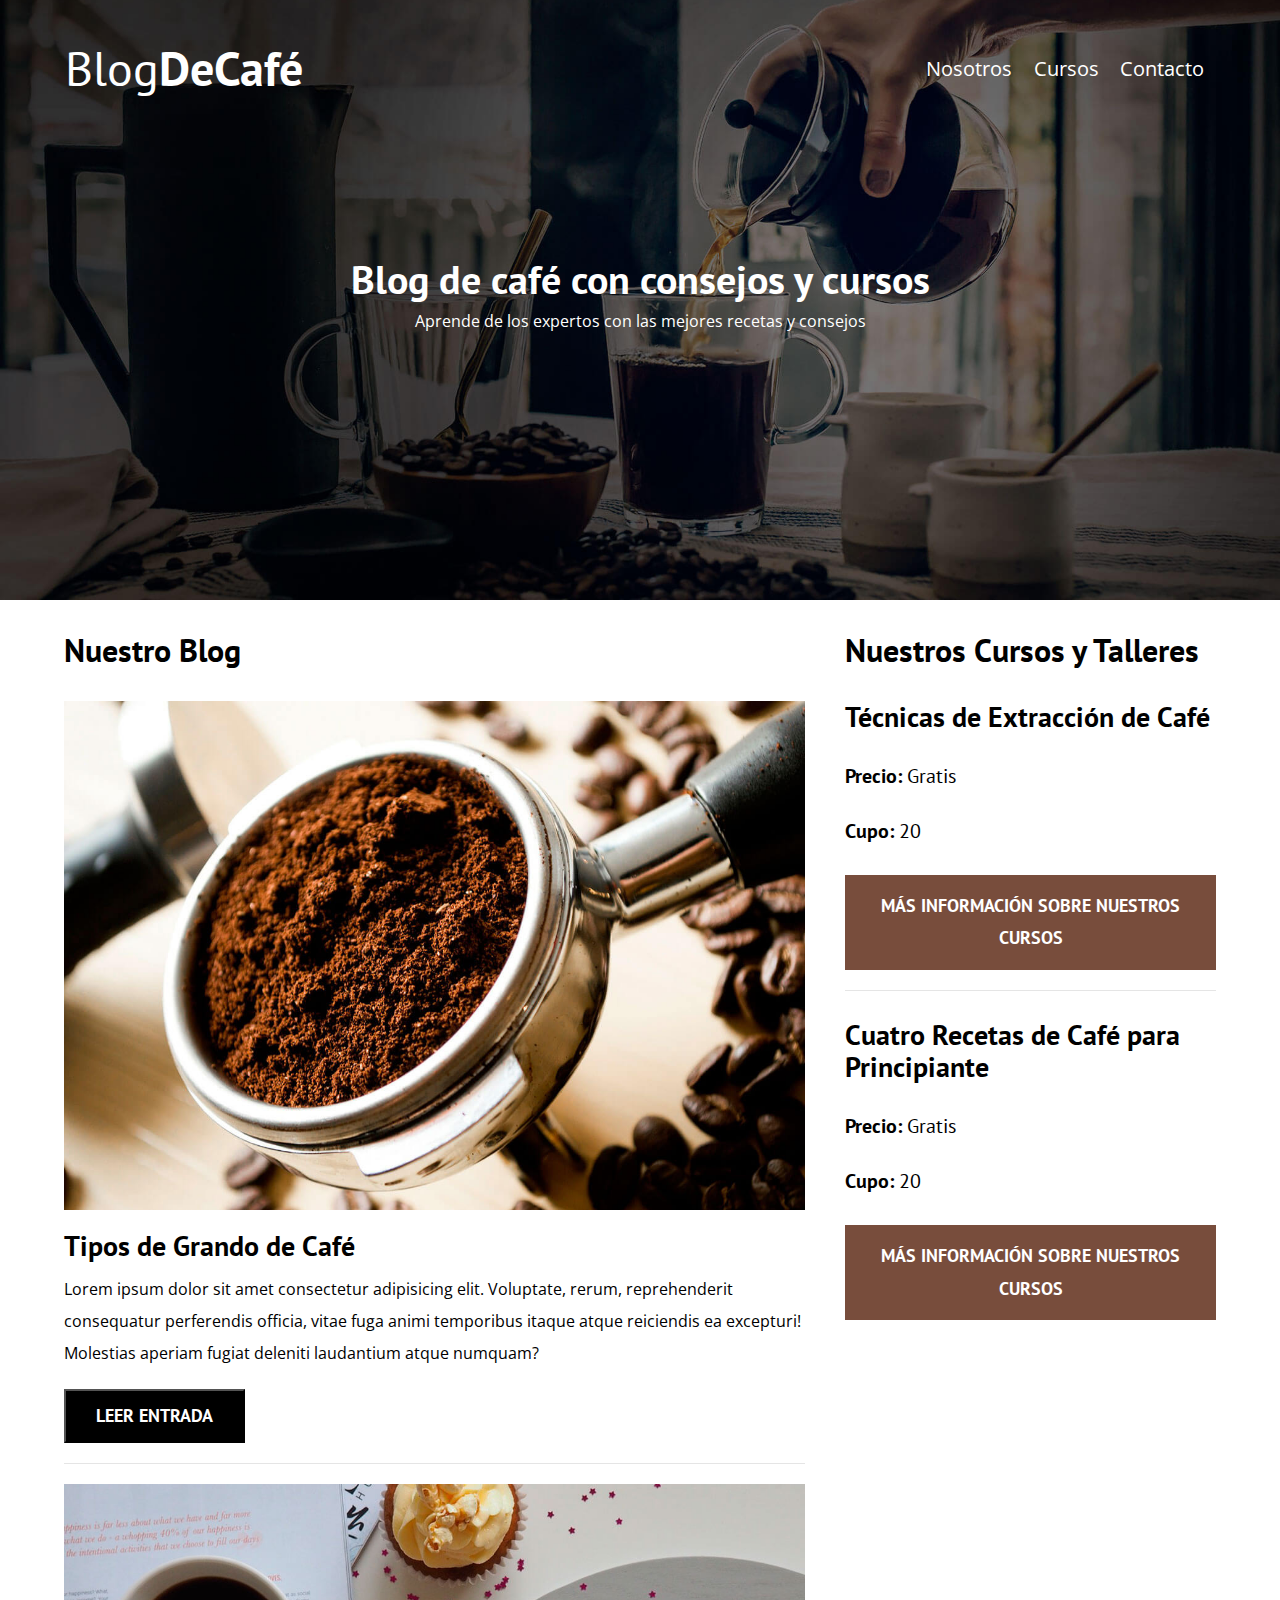
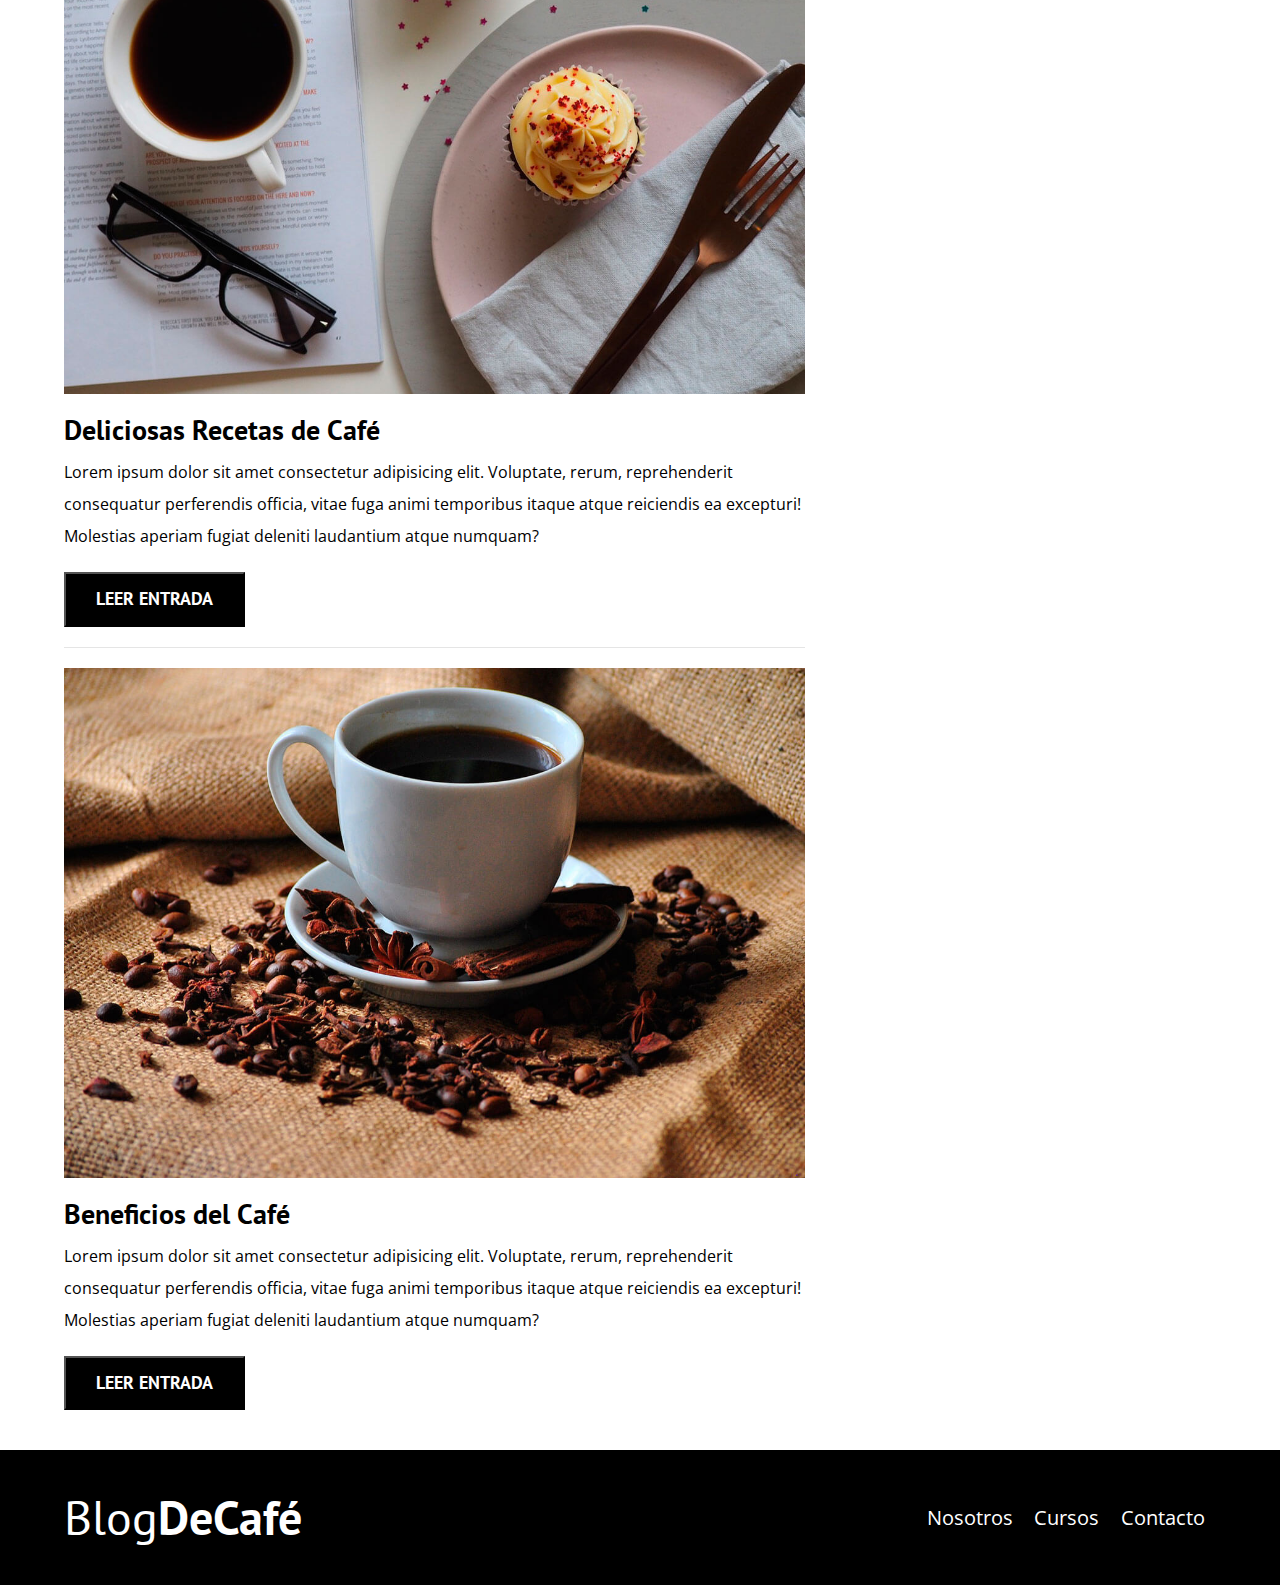
<file: index.html>
<html lang="en">
<head>
    <meta charset="UTF-8">
    <meta http-equiv="X-UA-Compatible" content="IE=edge">
    <meta name="viewport" content="width=device-width, initial-scale=1.0">
    <link rel="stylesheet" href="css/normalize.css">
    <link href="https://fonts.googleapis.com/css2?family=Open+Sans&family=PT+Sans:wght@400;700&display=swap" rel="stylesheet">
    <link rel="preload" href="css/styles.css" as="style">
    <link rel="stylesheet" href="css/styles.css">
    <title>Blog Café</title>
</head>
<body>
    <div class="presentacion">
        <div class="contenedor">
            <header class="presentacion__encabezado">
                <a class='presentacion__encabezado__logo' href="index.html">
                    <h1><span class='presentacion__encabezado--ligero'>Blog</span>DeCafé</h1>
                </a>
                <nav class='presentacion__encabezado__navegacion'>
                    <a class="presentacion__encabezado__enlace" href="nosotros.html">Nosotros</a>
                    <a class="presentacion__encabezado__enlace" href="cursos.html">Cursos</a>
                    <a class="presentacion__encabezado__enlace" href="contacto.html">Contacto</a>
                </nav>
            </header>
            <section class="presentacion__texto">
                <h2 class='noMargin'>Blog de café con consejos y cursos</h2>
                <p>Aprende de los expertos con las mejores recetas y consejos</p>
            </section>
        </div>
    </div> <!-- FIN DE PRESENTACION -->
    <main class='contenedor'>
        <div class='grid'>
            <section class='blogs'>
                <h3 class='titulo'>Nuestro Blog</h3>
                <div class='blogs__blog'>
                    <img class='blogs__blog__img' src="img/blog1.jpg" alt="">
                    <h3 class='blogs__blog__titulo'>Tipos de Grando de Café</h3>
                    <p class='blogs__blog__texto'>Lorem ipsum dolor sit amet consectetur adipisicing elit. Voluptate, rerum, reprehenderit consequatur perferendis officia, vitae fuga animi temporibus itaque atque reiciendis ea excepturi! Molestias aperiam fugiat deleniti laudantium atque numquam?</p>
                    <button class='blogs__blog__boton'>Leer Entrada</button>
                </div>
                <div class='blogs__blog'>
                    <img src="img/blog2.jpg" alt="">
                    <h3 class='blogs__blog__titulo'>Deliciosas Recetas de Café</h3>
                    <p class='blogs__blog__texto'>Lorem ipsum dolor sit amet consectetur adipisicing elit. Voluptate, rerum, reprehenderit consequatur perferendis officia, vitae fuga animi temporibus itaque atque reiciendis ea excepturi! Molestias aperiam fugiat deleniti laudantium atque numquam?</p>
                    <button class='blogs__blog__boton'>Leer Entrada</button>
                </div>
                <div class='blogs__blog'>
                    <img src="img/blog3.jpg" alt="">
                    <h3 class='blogs__blog__titulo'>Beneficios del Café</h3>
                    <p class='blogs__blog__texto'>Lorem ipsum dolor sit amet consectetur adipisicing elit. Voluptate, rerum, reprehenderit consequatur perferendis officia, vitae fuga animi temporibus itaque atque reiciendis ea excepturi! Molestias aperiam fugiat deleniti laudantium atque numquam?</p>
                    <button class='blogs__blog__boton'>Leer Entrada</button>
                </div>
            </section>
            <aside>
                <h3 class='titulo'>Nuestros Cursos y Talleres</h3>
                <section class='taller'>
                    <h3>Técnicas de Extracción de Café</h3>
                    <p class='taller__texto'><span class='taller__texto--marcado'>Precio: </span>Gratis</p>
                    <p class='taller__texto'><span class='taller__texto--marcado'>Cupo: </span>20</p>
                    <button class='taller__boton'>Más Información Sobre Nuestros Cursos</button>
                </section>
                <section class='taller'>
                    <h3>Cuatro Recetas de Café para Principiante</h3>
                    <p class='taller__texto'><span class='taller__texto--marcado'>Precio: </span>Gratis</p>
                    <p class='taller__texto'><span class='taller__texto--marcado'>Cupo: </span>20</p>
                    <button class='taller__boton'>Más Información Sobre Nuestros Cursos</button>
                </section>
            </aside>
        </div>
    </main>
    <footer class='footer'>
        <header class="presentacion__encabezado contenedor">
            <a class='presentacion__encabezado__logo' href="index.html">
                <h1><span class='presentacion__encabezado--ligero'>Blog</span>DeCafé</h1>
            </a>
            <nav class='presentacion__encabezado__navegacion'>
                <a class="presentacion__encabezado__enlace" href="nosotros.html">Nosotros</a>
                <a class="presentacion__encabezado__enlace" href="cursos.html">Cursos</a>
                <a class="presentacion__encabezado__enlace" href="contacto.html">Contacto</a>
            </nav>
        </header>
    </footer>
</body>
</html>
</file>
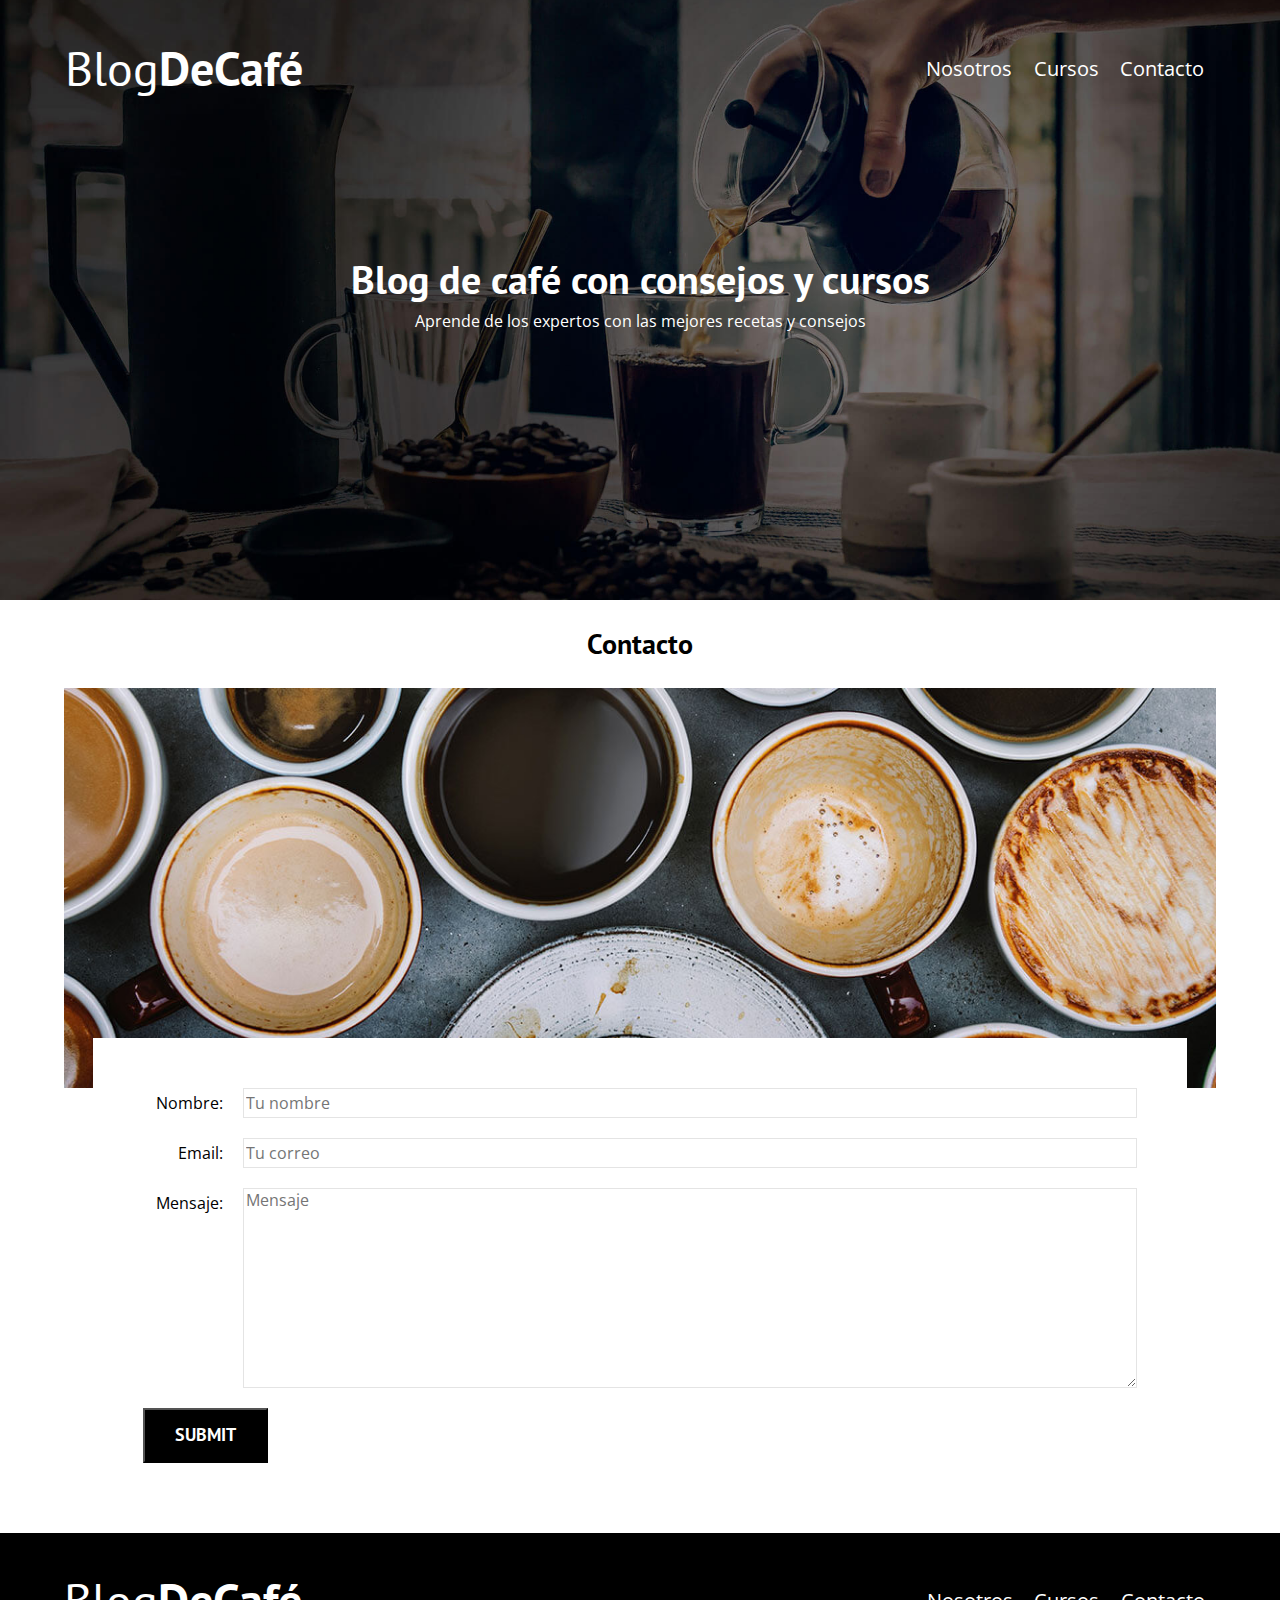
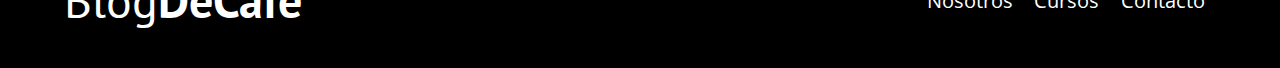
<file: contacto.html>
<html lang="en">
<head>
    <meta charset="UTF-8">
    <meta http-equiv="X-UA-Compatible" content="IE=edge">
    <meta name="viewport" content="width=device-width, initial-scale=1.0">
    <link rel="stylesheet" href="css/normalize.css">
    <link href="https://fonts.googleapis.com/css2?family=Open+Sans&family=PT+Sans:wght@400;700&display=swap" rel="stylesheet">
    <link rel="preload" href="css/styles.css" as="style">
    <link rel="stylesheet" href="css/styles.css">
    <title>Blog Café</title>
</head>
<body>
    <div class="presentacion">
        <div class="contenedor">
            <header class="presentacion__encabezado">
                <a class='presentacion__encabezado__logo' href="index.html">
                    <h1><span class='presentacion__encabezado--ligero'>Blog</span>DeCafé</h1>
                </a>
                <nav class='presentacion__encabezado__navegacion'>
                    <a class="presentacion__encabezado__enlace" href="nosotros.html">Nosotros</a>
                    <a class="presentacion__encabezado__enlace" href="cursos.html">Cursos</a>
                    <a class="presentacion__encabezado__enlace" href="contacto.html">Contacto</a>
                </nav>
            </header>
            <section class="presentacion__texto">
                <h2 class='noMargin'>Blog de café con consejos y cursos</h2>
                <p>Aprende de los expertos con las mejores recetas y consejos</p>
            </section>
        </div>
    </div> <!-- FIN DE PRESENTACION -->
    <main class='contenedor'>
        <h3 class='textAlign'>Contacto</h3>
        <div class="contacto"></div>
        <form class="formulario">
            <div class="formulario__campos">
                <label class='formulario__label' for="nombre" class="formulario__campo">Nombre:</label>
                <input class='formulario__input' type="text" class="formulario__campo" id="nombre" placeholder='Tu nombre'>
            </div>
            <div class="formulario__campos">
                <label class='formulario__label' for="email" class="formulario__campo">Email:</label>
                <input class='formulario__input' type="email" class="formulario__campo" id="email" placeholder='Tu correo'>
            </div>
            <div class="formulario__campos">
                <label class='formulario__label' for="mensaje" class="formulario__campo">Mensaje:</label>
                <textarea class='formulario__textarea' placeholder="Mensaje" id="mensaje"></textarea>
            </div>
            <div>
                <input class='blogs__blog__boton' type="submit">
            </div>
        </form>
    </main>
    <footer class='footer'>
        <header class="presentacion__encabezado contenedor">
            <a class='presentacion__encabezado__logo' href="index.html">
                <h1><span class='presentacion__encabezado--ligero'>Blog</span>DeCafé</h1>
            </a>
            <nav class='presentacion__encabezado__navegacion'>
                <a class="presentacion__encabezado__enlace" href="nosotros.html">Nosotros</a>
                <a class="presentacion__encabezado__enlace" href="cursos.html">Cursos</a>
                <a class="presentacion__encabezado__enlace" href="contacto.html">Contacto</a>
            </nav>
        </header>
    </footer>
</body>
</file>
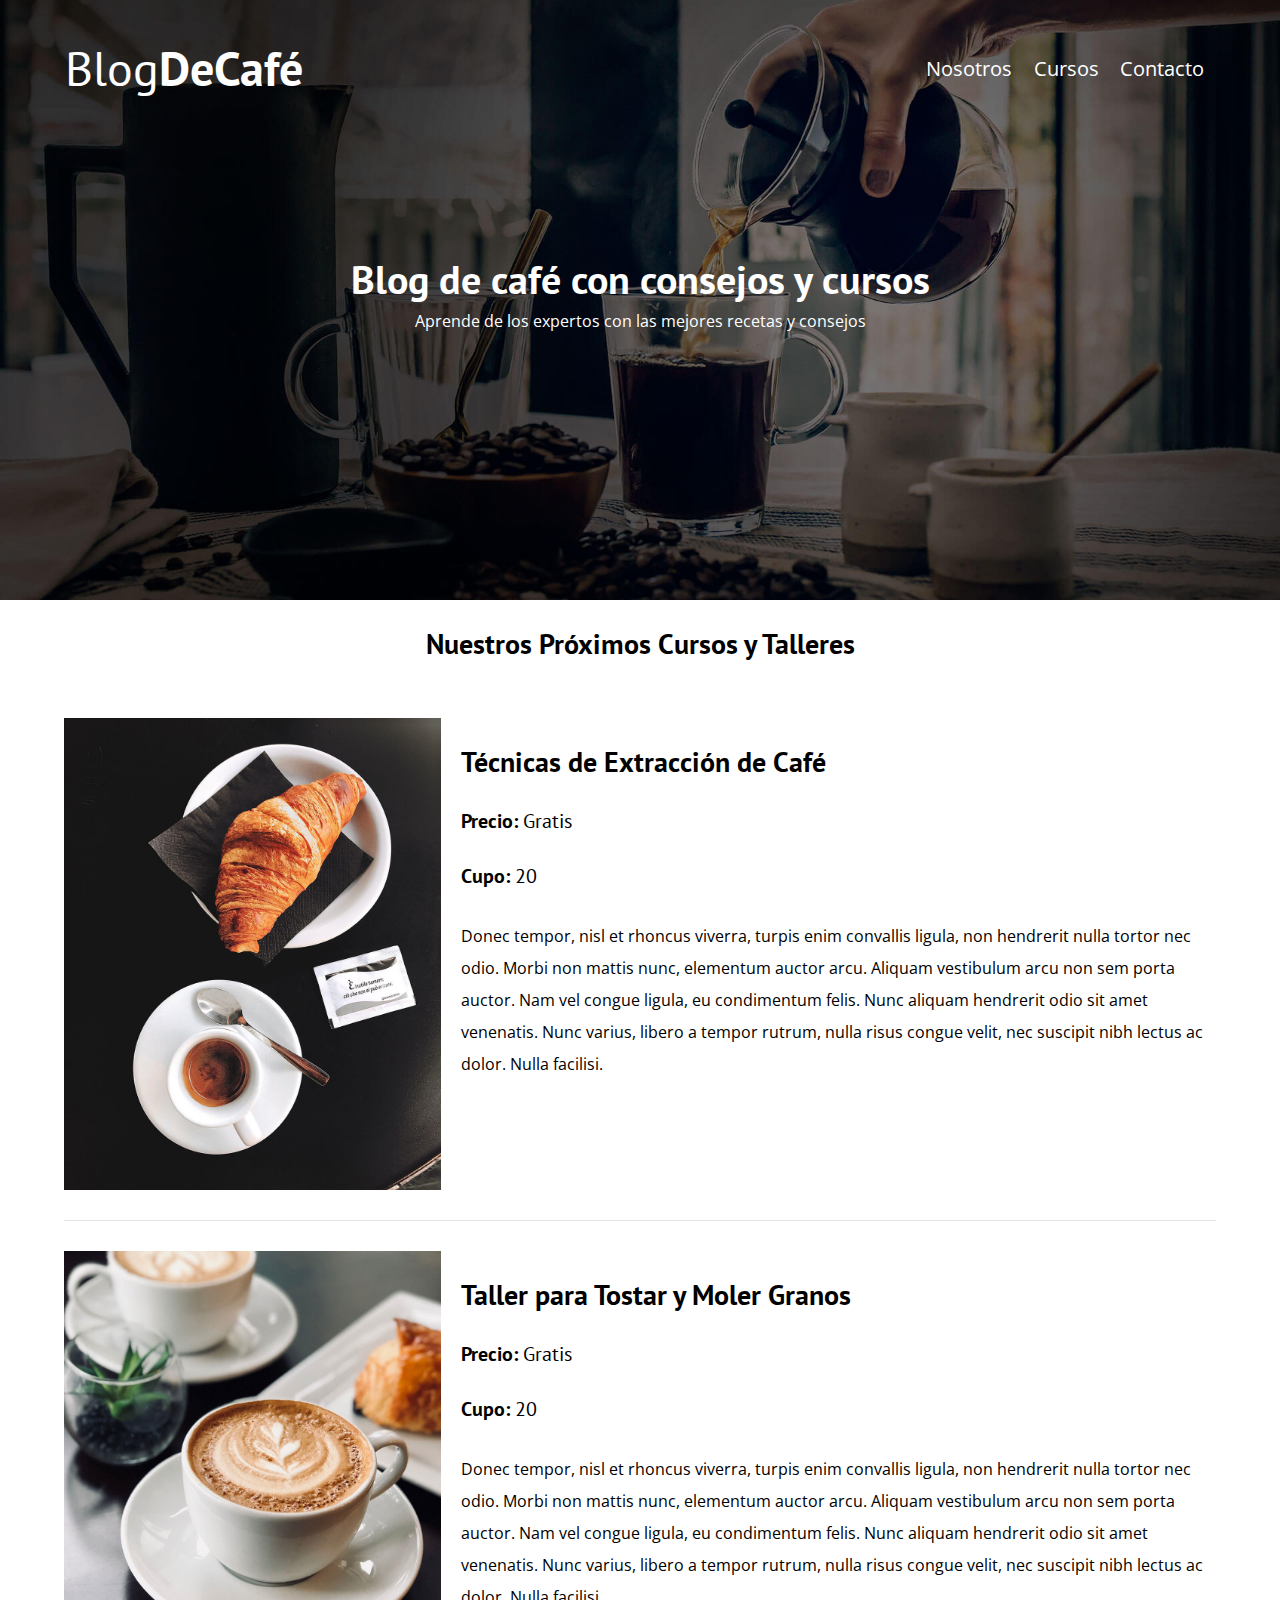
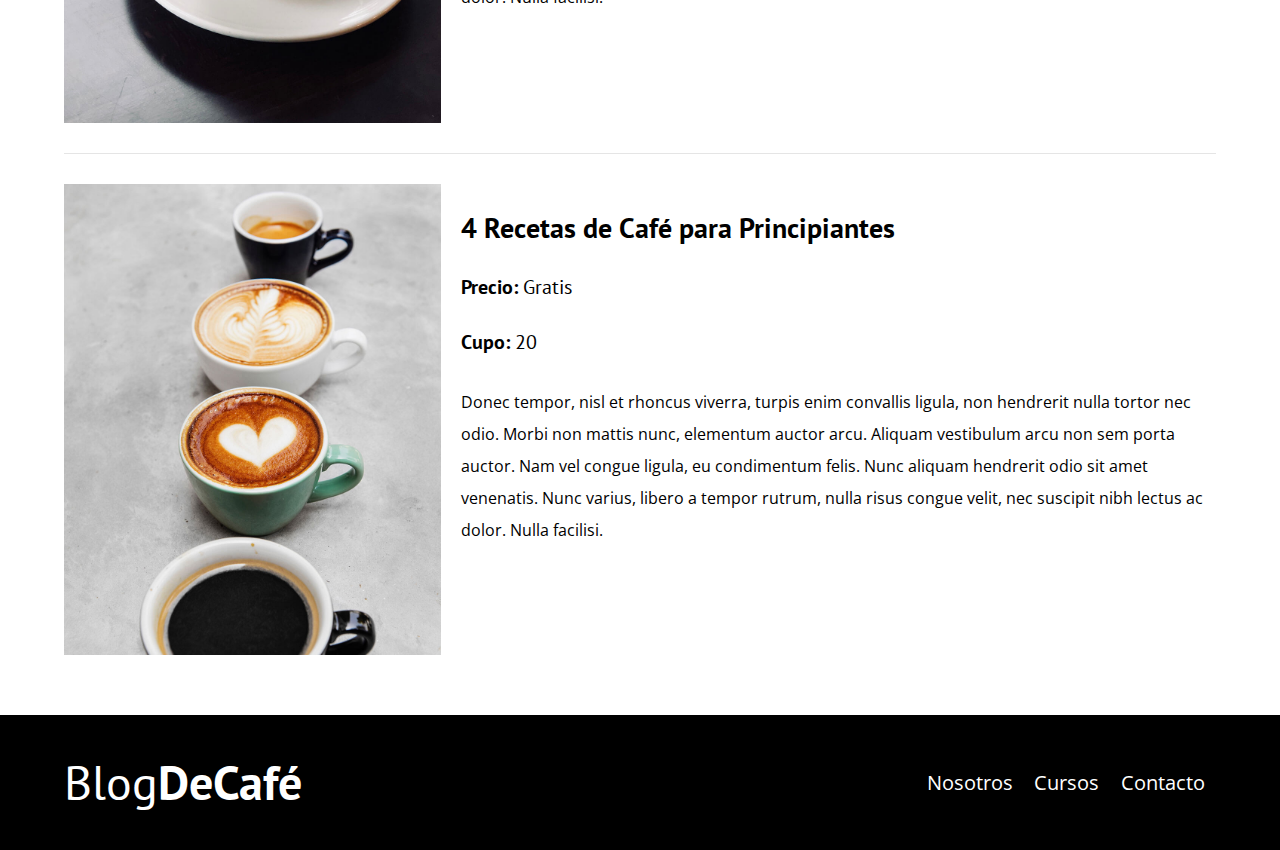
<file: cursos.html>
<html lang="en">
<head>
    <meta charset="UTF-8">
    <meta http-equiv="X-UA-Compatible" content="IE=edge">
    <meta name="viewport" content="width=device-width, initial-scale=1.0">
    <link rel="stylesheet" href="css/normalize.css">
    <link href="https://fonts.googleapis.com/css2?family=Open+Sans&family=PT+Sans:wght@400;700&display=swap" rel="stylesheet">
    <link rel="preload" href="css/styles.css" as="style">
    <link rel="stylesheet" href="css/styles.css">
    <title>Blog Café</title>
</head>
<body>
    <div class="presentacion">
        <div class="contenedor">
            <header class="presentacion__encabezado">
                <a class='presentacion__encabezado__logo' href="index.html">
                    <h1><span class='presentacion__encabezado--ligero'>Blog</span>DeCafé</h1>
                </a>
                <nav class='presentacion__encabezado__navegacion'>
                    <a class="presentacion__encabezado__enlace" href="nosotros.html">Nosotros</a>
                    <a class="presentacion__encabezado__enlace" href="cursos.html">Cursos</a>
                    <a class="presentacion__encabezado__enlace" href="contacto.html">Contacto</a>
                </nav>
            </header>
            <section class="presentacion__texto">
                <h2 class='noMargin'>Blog de café con consejos y cursos</h2>
                <p>Aprende de los expertos con las mejores recetas y consejos</p>
            </section>
        </div>
    </div> <!-- FIN DE PRESENTACION -->
    <main class='contenedor'>
        <h3 class='textAlign'>Nuestros Próximos Cursos y Talleres</h3>
        <section class="cursos">
            <img src="img/curso1.jpg" alt="" class="cursos__img">
            <div class="cursos__informacion">
                <h3>Técnicas de Extracción de Café</h3>
                <p class='taller__texto'><span class='taller__texto--marcado'>Precio: </span>Gratis</p>
                <p class='taller__texto'><span class='taller__texto--marcado'>Cupo: </span>20</p>
                <p class='blogs__blog__texto'>Donec tempor, nisl et rhoncus viverra, turpis enim convallis ligula, non hendrerit nulla tortor nec odio. Morbi non mattis nunc, elementum auctor arcu. Aliquam vestibulum arcu non sem porta auctor. Nam vel congue ligula, eu condimentum felis. Nunc aliquam hendrerit odio sit amet venenatis. Nunc varius, libero a tempor rutrum, nulla risus congue velit, nec suscipit nibh lectus ac dolor. Nulla facilisi.</p>
            </div>
        </section>
        <section class="cursos">
            <img src="img/curso2.jpg" alt="" class="cursos__img">
            <div class="cursos__informacion">
                <h3>Taller para Tostar y Moler Granos</h3>
                <p class='taller__texto'><span class='taller__texto--marcado'>Precio: </span>Gratis</p>
                <p class='taller__texto'><span class='taller__texto--marcado'>Cupo: </span>20</p>
                <p class='blogs__blog__texto'>Donec tempor, nisl et rhoncus viverra, turpis enim convallis ligula, non hendrerit nulla tortor nec odio. Morbi non mattis nunc, elementum auctor arcu. Aliquam vestibulum arcu non sem porta auctor. Nam vel congue ligula, eu condimentum felis. Nunc aliquam hendrerit odio sit amet venenatis. Nunc varius, libero a tempor rutrum, nulla risus congue velit, nec suscipit nibh lectus ac dolor. Nulla facilisi.</p>
            </div>
        </section>
        <section class="cursos">
            <img src="img/curso3.jpg" alt="" class="cursos__img">
            <div class="cursos__informacion">
                <h3>4 Recetas de Café para Principiantes</h3>
                <p class='taller__texto'><span class='taller__texto--marcado'>Precio: </span>Gratis</p>
                <p class='taller__texto'><span class='taller__texto--marcado'>Cupo: </span>20</p>
                <p class='blogs__blog__texto'>Donec tempor, nisl et rhoncus viverra, turpis enim convallis ligula, non hendrerit nulla tortor nec odio. Morbi non mattis nunc, elementum auctor arcu. Aliquam vestibulum arcu non sem porta auctor. Nam vel congue ligula, eu condimentum felis. Nunc aliquam hendrerit odio sit amet venenatis. Nunc varius, libero a tempor rutrum, nulla risus congue velit, nec suscipit nibh lectus ac dolor. Nulla facilisi.</p>
            </div>
        </section>
    </main>
    <footer class='footer'>
        <header class="presentacion__encabezado contenedor">
            <a class='presentacion__encabezado__logo' href="index.html">
                <h1><span class='presentacion__encabezado--ligero'>Blog</span>DeCafé</h1>
            </a>
            <nav class='presentacion__encabezado__navegacion'>
                <a class="presentacion__encabezado__enlace" href="nosotros.html">Nosotros</a>
                <a class="presentacion__encabezado__enlace" href="cursos.html">Cursos</a>
                <a class="presentacion__encabezado__enlace" href="contacto.html">Contacto</a>
            </nav>
        </header>
    </footer>
</body>
</file>
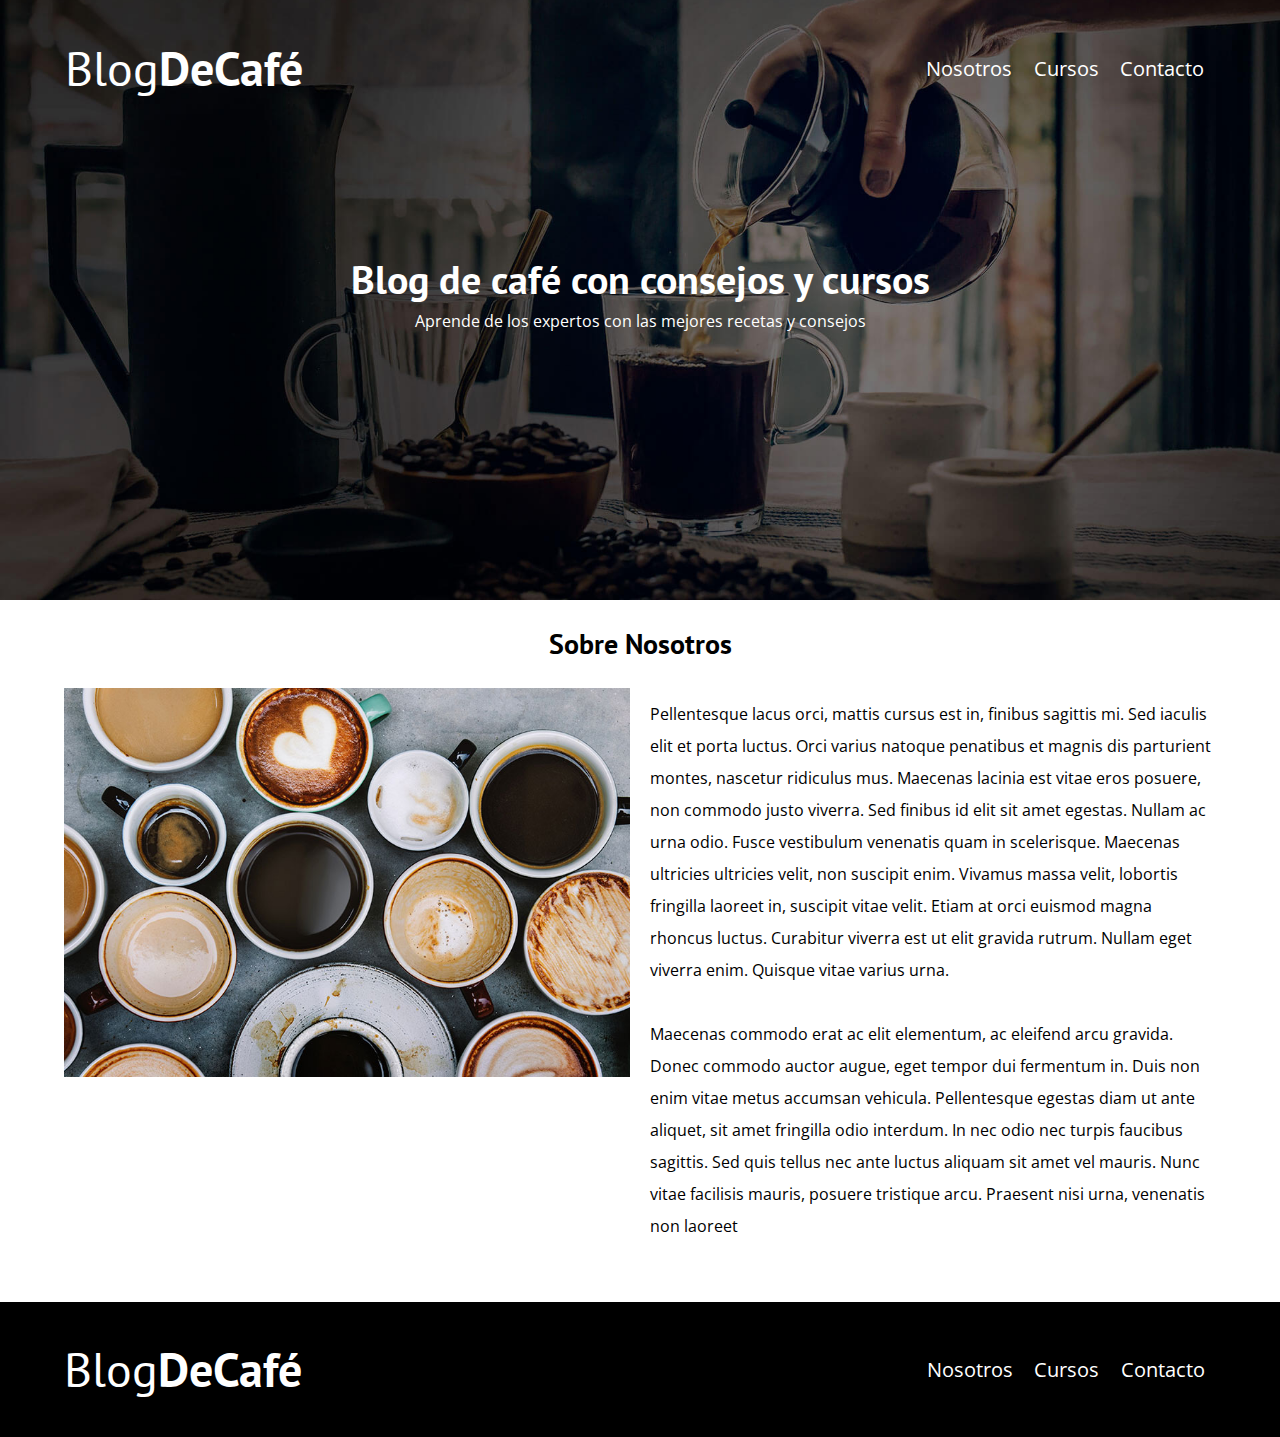
<file: nosotros.html>
<html lang="en">
<head>
    <meta charset="UTF-8">
    <meta http-equiv="X-UA-Compatible" content="IE=edge">
    <meta name="viewport" content="width=device-width, initial-scale=1.0">
    <link rel="stylesheet" href="css/normalize.css">
    <link href="https://fonts.googleapis.com/css2?family=Open+Sans&family=PT+Sans:wght@400;700&display=swap" rel="stylesheet">
    <link rel="preload" href="css/styles.css" as="style">
    <link rel="stylesheet" href="css/styles.css">
    <title>Blog Café</title>
</head>
<body>
    <div class="presentacion">
        <div class="contenedor">
            <header class="presentacion__encabezado">
                <a class='presentacion__encabezado__logo' href="index.html">
                    <h1><span class='presentacion__encabezado--ligero'>Blog</span>DeCafé</h1>
                </a>
                <nav class='presentacion__encabezado__navegacion'>
                    <a class="presentacion__encabezado__enlace" href="nosotros.html">Nosotros</a>
                    <a class="presentacion__encabezado__enlace" href="cursos.html">Cursos</a>
                    <a class="presentacion__encabezado__enlace" href="contacto.html">Contacto</a>
                </nav>
            </header>
            <section class="presentacion__texto">
                <h2 class='noMargin'>Blog de café con consejos y cursos</h2>
                <p>Aprende de los expertos con las mejores recetas y consejos</p>
            </section>
        </div>
    </div> <!-- FIN DE PRESENTACION -->
    <main class='contenedor'>
        <h3 class='textAlign'>Sobre Nosotros</h3>
        <section class="nosotros">
            <img src="img/nosotros.jpg" alt="nosotros">
            <p class='blogs__blog__texto'>Pellentesque lacus orci, mattis cursus est in, finibus sagittis mi. Sed iaculis elit et porta luctus. Orci varius natoque penatibus et magnis dis parturient montes, nascetur ridiculus mus. Maecenas lacinia est vitae eros posuere, non commodo justo viverra. Sed finibus id elit sit amet egestas. Nullam ac urna odio. Fusce vestibulum venenatis quam in scelerisque. Maecenas ultricies ultricies velit, non suscipit enim. Vivamus massa velit, lobortis fringilla laoreet in, suscipit vitae velit. Etiam at orci euismod magna rhoncus luctus. Curabitur viverra est ut elit gravida rutrum. Nullam eget viverra enim. Quisque vitae varius urna.<br></br>Maecenas commodo erat ac elit elementum, ac eleifend arcu gravida. Donec commodo auctor augue, eget tempor dui fermentum in. Duis non enim vitae metus accumsan vehicula. Pellentesque egestas diam ut ante aliquet, sit amet fringilla odio interdum. In nec odio nec turpis faucibus sagittis. Sed quis tellus nec ante luctus aliquam sit amet vel mauris. Nunc vitae facilisis mauris, posuere tristique arcu. Praesent nisi urna, venenatis non laoreet</p>
        </section>
    </main>
    <footer class='footer'>
        <header class="presentacion__encabezado contenedor">
            <a class='presentacion__encabezado__logo' href="index.html">
                <h1><span class='presentacion__encabezado--ligero'>Blog</span>DeCafé</h1>
            </a>
            <nav class='presentacion__encabezado__navegacion'>
                <a class="presentacion__encabezado__enlace" href="nosotros.html">Nosotros</a>
                <a class="presentacion__encabezado__enlace" href="cursos.html">Cursos</a>
                <a class="presentacion__encabezado__enlace" href="contacto.html">Contacto</a>
            </nav>
        </header>
    </footer>
</body>
</file>
<file: css/styles.css>
:root {
    --fuentePrincipal: "PT Sans", sans-serif;
    --fuenteSecundaria: "Open Sans", sans-serif;

    --colorPrincipal: #784D3C;
    --gris: #e1e1e1;
}
html {
    box-sizing: border-box;
    font-size: 62.5%;
  }
*, *:before, *:after {
box-sizing: inherit;
}
img {
    width: 100%;
}

/*•*´¨`*•.¸¸.•*´¨`*•.¸¸.•*´¨`*•.¸¸.•*´¨`*•.¸¸.•
::: (\_(\ ...*...*...*...*...*...*...*...*...*...*...*...*
*: (=' :') ::::::::  GLOBALES   :::::::::::
•.. (,('')('')¤...*...*...*...*...*...*...*...*...*...*...*
¸.•*´¨`*•.¸¸.•*´¨`*•.¸¸.•*´¨`*•.¸¸.•*´¨`*•.¸*/

body {
    font-family: var(--fuentePrincipal);
    font-size: 1.6rem;
}
h1 {
    font-size: 4.8rem;
    color: white;
    margin: 4rem 0;
}
h2 {
    font-size: 4rem;
    color: white;
}
h3 {
    font-size: 2.8rem;
    color: black;
}
a {
    text-decoration: none;
    color: white;
}
p {
    font-family: var(--fuenteSecundaria);
    font-size: 1.6rem;
    margin: 1rem 0;
}
.contenedor {
    width: 80%;
    margin: auto;
}
@media (max-width: 1300px) {
    .contenedor {
        width: 90%;
    }
}
.noMargin {
    margin: 0;
}
.textAlign {
    text-align: center;
}
/*•*´¨`*•.¸¸.•*´¨`*•.¸¸.•*´¨`*•.¸¸.•*´¨`*•.¸¸.•
::: (\_(\ ...*...*...*...*...*...*...*...*...*...*...*...*
*: (=' :') ::::::::  HEADER Y PRESENTACION   :::::::::::
•.. (,('')('')¤...*...*...*...*...*...*...*...*...*...*...*
¸.•*´¨`*•.¸¸.•*´¨`*•.¸¸.•*´¨`*•.¸¸.•*´¨`*•.¸*/

.presentacion {
    height: 60rem;
    padding: .1rem;
    background-image: url(../img/banner.jpg);
    background-size: 100%;
    background-position: 0;
}
.presentacion__encabezado {
    display: flex;
    align-items: center;
}
.presentacion__encabezado__logo {
    flex-basis: 75%;
}
.presentacion__encabezado__navegacion {
    display: flex;
    justify-content: space-around;
    flex-basis: 25%;
    min-width: 30rem;
}
.presentacion__encabezado--ligero {
    font-weight: normal;
}
.presentacion__encabezado__enlace {
    font-size: 2rem;
    font-family: var(--fuenteSecundaria);
}
.presentacion__texto {
    margin-top: 12rem;
    text-align: center;
    color: white;
}

/*•*´¨`*•.¸¸.•*´¨`*•.¸¸.•*´¨`*•.¸¸.•*´¨`*•.¸¸.•
::: (\_(\ ...*...*...*...*...*...*...*...*...*...*...*...*
*: (=' :') ::::::::  MAIN   :::::::::::
•.. (,('')('')¤...*...*...*...*...*...*...*...*...*...*...*
¸.•*´¨`*•.¸¸.•*´¨`*•.¸¸.•*´¨`*•.¸¸.•*´¨`*•.¸*/

.grid {
    display: grid;
    grid-template-columns: 2fr 1fr;
    gap: 4rem;
}
.titulo {
    font-size: 3.2rem;
}
.blogs__blog {
    border-bottom: .1rem solid rgba(0, 0, 0, .1);
    margin-bottom: 2rem;
}.blogs__blog:last-child {
    border: none;
}
.blogs__blog__titulo {
    margin: 2rem 0 0 0;
}
.blogs__blog__texto {
    margin: 1rem 0 2rem 0;
    line-height: 2;
}
.blogs__blog__boton {
    color: white;
    background-color: black;
    text-transform: uppercase;
    font-size: 1.8rem;
    font-weight: bold;
    padding: 1.5rem 3rem;
    margin-bottom: 2rem;
}.blogs__blog__boton:hover {
    cursor: pointer;
}

/*•*´¨`*•.¸¸.•*´¨`*•.¸¸.•*´¨`*•.¸¸.•*´¨`*•.¸¸.•
::: (\_(\ ...*...*...*...*...*...*...*...*...*...*...*...*
*: (=' :') ::::::::  ASIDE   :::::::::::
•.. (,('')('')¤...*...*...*...*...*...*...*...*...*...*...*
¸.•*´¨`*•.¸¸.•*´¨`*•.¸¸.•*´¨`*•.¸¸.•*´¨`*•.¸*/

.taller {
    border-bottom: .1rem solid rgba(0, 0, 0, .1);
}.taller:last-child { border-bottom: none; }
.taller__texto {
    font-family: var(--fuentePrincipal);
    font-size: 2rem;
    margin: 3.2rem 0;
}
.taller__texto--marcado {
    font-weight: bold;
}
.taller__boton {
    width: 100%;
    background-color: var(--colorPrincipal);
    color: white;
    text-transform: uppercase;
    padding: 1.5rem 2.5rem;
    font-size: 1.8rem;
    font-weight: bold;
    line-height: 1.8;
    border: none;
    margin-bottom: 2rem;
}.taller__boton:hover {
    cursor: pointer;
}

/*•*´¨`*•.¸¸.•*´¨`*•.¸¸.•*´¨`*•.¸¸.•*´¨`*•.¸¸.•
::: (\_(\ ...*...*...*...*...*...*...*...*...*...*...*...*
*: (=' :') ::::::::  FOOTER   :::::::::::
•.. (,('')('')¤...*...*...*...*...*...*...*...*...*...*...*
¸.•*´¨`*•.¸¸.•*´¨`*•.¸¸.•*´¨`*•.¸¸.•*´¨`*•.¸*/

.footer {
    height: 13.5rem;
    background-color: black;
}

/*•*´¨`*•.¸¸.•*´¨`*•.¸¸.•*´¨`*•.¸¸.•*´¨`*•.¸¸.•
::: (\_(\ ...*...*...*...*...*...*...*...*...*...*...*...*
*: (=' :') ::::::::  NOSOTROS   :::::::::::
•.. (,('')('')¤...*...*...*...*...*...*...*...*...*...*...*
¸.•*´¨`*•.¸¸.•*´¨`*•.¸¸.•*´¨`*•.¸¸.•*´¨`*•.¸*/

.nosotros {
    display: grid;
    grid-template-columns: 1fr 1fr;
    gap: 2rem;
    margin-bottom: 4rem;
}

/*•*´¨`*•.¸¸.•*´¨`*•.¸¸.•*´¨`*•.¸¸.•*´¨`*•.¸¸.•
::: (\_(\ ...*...*...*...*...*...*...*...*...*...*...*...*
*: (=' :') ::::::::  cURSOS   :::::::::::
•.. (,('')('')¤...*...*...*...*...*...*...*...*...*...*...*
¸.•*´¨`*•.¸¸.•*´¨`*•.¸¸.•*´¨`*•.¸¸.•*´¨`*•.¸*/

.cursos {
    display: grid;
    grid-template-columns: 1fr 2fr;
    gap: 2rem;
    padding: 3rem 0;
    border-bottom: .1rem solid rgba(0, 0, 0, .1);
}.cursos:last-child {
    border: none;
    margin-bottom: 3rem;
}

/*•*´¨`*•.¸¸.•*´¨`*•.¸¸.•*´¨`*•.¸¸.•*´¨`*•.¸¸.•
::: (\_(\ ...*...*...*...*...*...*...*...*...*...*...*...*
*: (=' :') ::::::::  CONTACTO   :::::::::::
•.. (,('')('')¤...*...*...*...*...*...*...*...*...*...*...*
¸.•*´¨`*•.¸¸.•*´¨`*•.¸¸.•*´¨`*•.¸¸.•*´¨`*•.¸*/

.contacto {
    background-image: url(../img/contacto.jpg);
    background-size: cover;
    height: 40rem;
}
.formulario {
    margin: -5rem auto 0 auto;
    padding: 5rem;
    width: 95%;
    background-color: white;
}
.formulario__campos {
    font-family: var(--fuenteSecundaria);
    display: flex;
    gap: 2rem;
    text-align: right;
    margin-bottom: 2rem;
}
.formulario__label {
    align-items: center;
    line-height: 3rem;
    flex-basis: 8rem;
    height: 3rem;
}
.formulario__input {
    height: 3rem;
    flex-grow: 1;
    border: 1px solid #e4e4e4;
}
.formulario__textarea {
    width: 90%;
    height: 20rem;
    border: 1px solid #e4e4e4;
}
</file>
